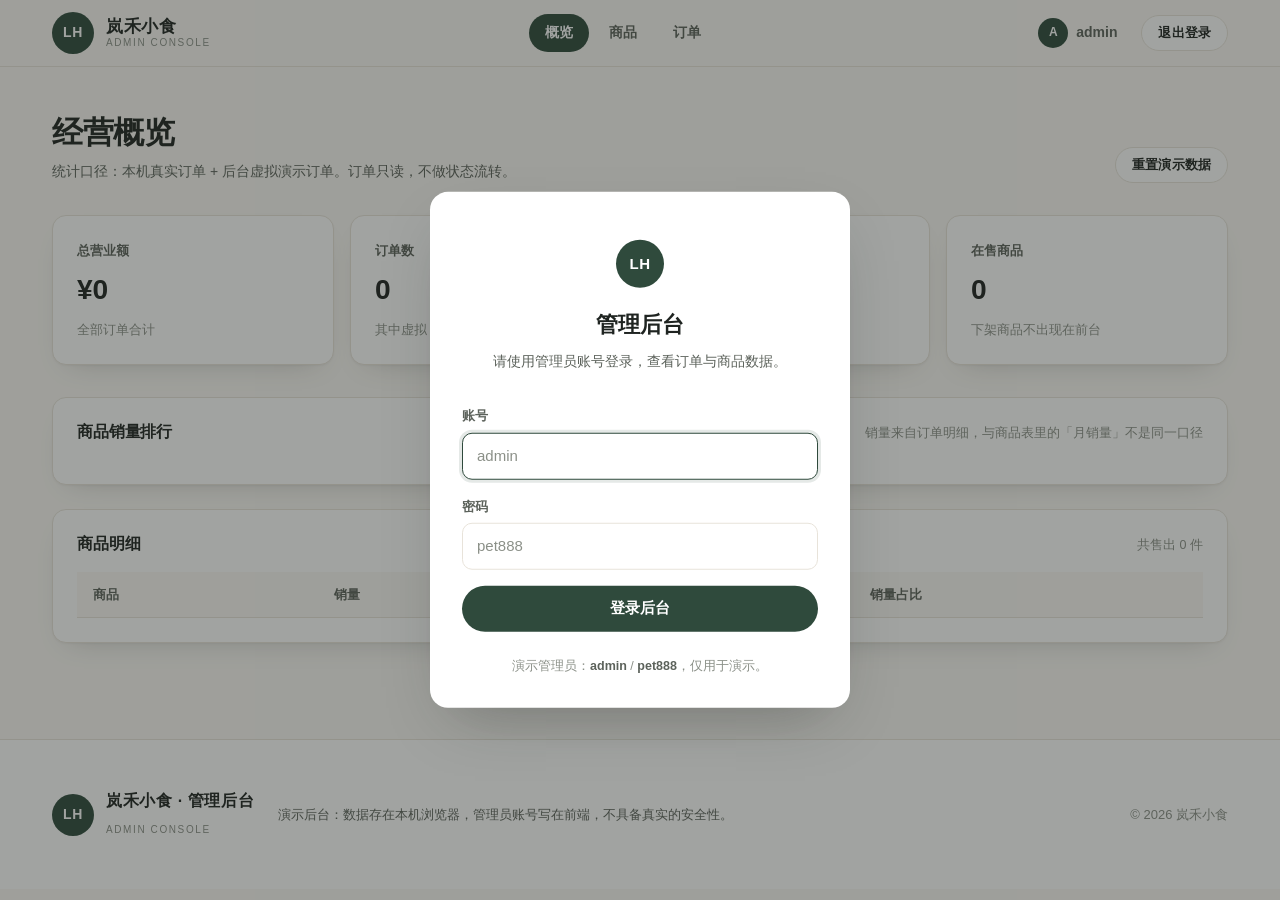
<file: admin.html>
<!doctype html>
<html lang="zh-CN">
<head>
  <meta charset="utf-8">
  <meta name="viewport" content="width=device-width, initial-scale=1">
  <title>岚禾小食 · 管理后台</title>
  <meta name="robots" content="noindex, nofollow">
  <link rel="stylesheet" href="styles.css">
</head>
<body>
  <a class="skip-link" href="#main">跳到主要内容</a>

  <header class="topbar" id="top">
    <div class="topbar__inner">
      <a class="brand" href="#top">
        <span class="brand__mark" aria-hidden="true">LH</span>
        <span class="brand__text">
          <strong>岚禾小食</strong>
          <small>ADMIN CONSOLE</small>
        </span>
      </a>

      <nav class="admin-tabs" aria-label="后台分区">
        <button class="admin-tab is-active" type="button" data-panel="overview" aria-pressed="true">概览</button>
        <button class="admin-tab" type="button" data-panel="products" aria-pressed="false">商品</button>
        <button class="admin-tab" type="button" data-panel="orders" aria-pressed="false">订单</button>
      </nav>

      <div class="admin-actions">
        <span class="identity" data-mode="member">
          <span class="identity__avatar" aria-hidden="true">A</span>
          <span class="identity__name" id="adminName">admin</span>
        </span>
        <button class="btn btn--ghost btn--sm" id="logoutButton" type="button">退出登录</button>
      </div>
    </div>
  </header>

  <main id="main">
    <section class="admin-panel is-active" id="panel-overview" aria-labelledby="overviewTitle">
      <div class="admin-head">
        <div>
          <h2 id="overviewTitle">经营概览</h2>
          <p class="admin-head__sub">
            统计口径：本机真实订单 + 后台虚拟演示订单。订单只读，不做状态流转。
          </p>
        </div>
        <button class="btn btn--ghost btn--sm" id="resetButton" type="button">重置演示数据</button>
      </div>

      <div class="stat-grid">
        <article class="stat-card">
          <span class="stat-card__label">总营业额</span>
          <strong class="stat-card__value" id="statRevenue">¥0</strong>
          <span class="stat-card__note">全部订单合计</span>
        </article>
        <article class="stat-card">
          <span class="stat-card__label">订单数</span>
          <strong class="stat-card__value" id="statOrders">0</strong>
          <span class="stat-card__note">其中虚拟 <span id="statSample">0</span> 条</span>
        </article>
        <article class="stat-card">
          <span class="stat-card__label">平均客单价</span>
          <strong class="stat-card__value" id="statAvg">¥0</strong>
          <span class="stat-card__note">总营业额 ÷ 订单数</span>
        </article>
        <article class="stat-card">
          <span class="stat-card__label">在售商品</span>
          <strong class="stat-card__value" id="statOnShelf">0</strong>
          <span class="stat-card__note">下架商品不出现在前台</span>
        </article>
      </div>

      <div class="admin-card">
        <div class="admin-card__head">
          <h3>商品销量排行</h3>
          <span class="admin-note">销量来自订单明细，与商品表里的「月销量」不是同一口径</span>
        </div>
        <div class="rank-list" id="rankList"></div>
      </div>

      <div class="admin-card">
        <div class="admin-card__head">
          <h3>商品明细</h3>
          <span class="admin-note">共售出 <span id="statQty">0</span> 件</span>
        </div>
        <div class="table-wrap">
          <table class="admin-table">
            <thead>
              <tr>
                <th scope="col">商品</th>
                <th scope="col">销量</th>
                <th scope="col">销售额</th>
                <th scope="col">销量占比</th>
              </tr>
            </thead>
            <tbody id="statTableBody"></tbody>
          </table>
        </div>
      </div>
    </section>

    <section class="admin-panel" id="panel-products" aria-labelledby="productsTitle" hidden>
      <div class="admin-head">
        <div>
          <h2 id="productsTitle">商品管理</h2>
          <p class="admin-head__sub">
            上架与编辑即时保存，前台刷新后生效。只做上架/下架，不做物理删除，历史订单里的商品快照不受影响。
          </p>
        </div>
        <button class="btn btn--primary" id="addProductButton" type="button">新增商品</button>
      </div>

      <div class="table-wrap">
        <table class="admin-table admin-table--products">
          <thead>
            <tr>
              <th scope="col">商品</th>
              <th scope="col">分类</th>
              <th scope="col">价格</th>
              <th scope="col">规格</th>
              <th scope="col">月销量</th>
              <th scope="col">状态</th>
              <th scope="col">操作</th>
            </tr>
          </thead>
          <tbody id="productTableBody"></tbody>
        </table>
      </div>
    </section>

    <section class="admin-panel" id="panel-orders" aria-labelledby="ordersTitle" hidden>
      <div class="admin-head">
        <div>
          <h2 id="ordersTitle">订单列表</h2>
          <p class="admin-head__sub">
            共 <strong id="orderTotal">0</strong> 条，其中虚拟 <strong id="orderSample">0</strong> 条。按时间倒序，只读。
          </p>
        </div>
      </div>
      <div class="order-list" id="adminOrderList"></div>
    </section>
  </main>

  <footer class="footer">
    <div class="footer__inner">
      <div class="footer__brand">
        <span class="brand__mark" aria-hidden="true">LH</span>
        <div>
          <strong>岚禾小食 · 管理后台</strong>
          <small>ADMIN CONSOLE</small>
        </div>
      </div>
      <p class="footer__note">
        演示后台：数据存在本机浏览器，管理员账号写在前端，不具备真实的安全性。
      </p>
      <p class="footer__copy">© 2026 岚禾小食</p>
    </div>
  </footer>

  <div class="overlay" id="overlay" hidden></div>

  <div class="dialog dialog--login" id="adminLoginDialog" role="dialog" aria-modal="true" aria-labelledby="adminLoginTitle" hidden>
    <span class="login__mark" aria-hidden="true">LH</span>
    <h2 id="adminLoginTitle">管理后台</h2>
    <p class="login__sub">请使用管理员账号登录，查看订单与商品数据。</p>
    <form class="form" id="adminLoginForm" novalidate>
      <div class="field">
        <label class="field__label" for="adminUser">账号</label>
        <input class="input" id="adminUser" type="text" autocomplete="username" placeholder="admin">
        <p class="field__error" id="adminUserError" hidden></p>
      </div>
      <div class="field">
        <label class="field__label" for="adminPass">密码</label>
        <input class="input" id="adminPass" type="password" autocomplete="current-password" placeholder="pet888">
        <p class="field__error" id="adminPassError" hidden></p>
      </div>
      <p class="form__error" id="adminLoginError" role="alert" hidden></p>
      <button class="btn btn--primary btn--block" type="submit">登录后台</button>
    </form>
    <p class="login__hint">演示管理员：<strong>admin</strong> / <strong>pet888</strong>，仅用于演示。</p>
  </div>

  <div class="dialog dialog--product" id="productDialog" role="dialog" aria-modal="true" aria-labelledby="productDialogTitle" hidden>
    <button class="icon-button dialog__close" type="button" data-close aria-label="关闭商品表单">
      <svg class="icon" viewBox="0 0 24 24" aria-hidden="true">
        <path d="M6 6l12 12M18 6L6 18" fill="none" stroke="currentColor" stroke-width="1.8" stroke-linecap="round"/>
      </svg>
    </button>
    <h2 id="productDialogTitle">新增商品</h2>
    <p class="address__sub" id="productDialogSub">保存后会立即写入商品数据，前台刷新即可看到。</p>

    <form class="form" id="productForm" novalidate>
      <div class="field">
        <label class="field__label" for="pName">商品名称</label>
        <input class="input" id="pName" type="text" maxlength="30" placeholder="如：羊奶酪酥心饼">
        <p class="field__error" id="pNameError" hidden></p>
      </div>

      <div class="field-row">
        <div class="field">
          <label class="field__label" for="pCategory">分类</label>
          <input class="input" id="pCategory" type="text" list="categoryOptions" maxlength="10" placeholder="鸡肉 / 冻干 / 洁齿 / 训练奖励">
          <datalist id="categoryOptions"></datalist>
          <p class="field__error" id="pCategoryError" hidden></p>
        </div>
        <div class="field">
          <label class="field__label" for="pPrice">价格（元）</label>
          <input class="input" id="pPrice" type="number" min="0" step="1" placeholder="32">
          <p class="field__error" id="pPriceError" hidden></p>
        </div>
      </div>

      <div class="field-row">
        <div class="field">
          <label class="field__label" for="pSpec">规格</label>
          <input class="input" id="pSpec" type="text" maxlength="20" placeholder="90g/盒">
          <p class="field__error" id="pSpecError" hidden></p>
        </div>
        <div class="field">
          <label class="field__label" for="pSales">月销量</label>
          <input class="input" id="pSales" type="number" min="0" step="1" placeholder="0">
          <p class="field__error" id="pSalesError" hidden></p>
        </div>
      </div>

      <div class="field">
        <label class="field__label" for="pPoint">卖点</label>
        <input class="input" id="pPoint" type="text" maxlength="50" placeholder="一句话说明它好在哪里">
        <p class="field__error" id="pPointError" hidden></p>
      </div>

      <div class="field-row">
        <div class="field">
          <label class="field__label" for="pIngredients">主要成分</label>
          <input class="input" id="pIngredients" type="text" maxlength="40" placeholder="鸡胸肉">
          <p class="field__error" id="pIngredientsError" hidden></p>
        </div>
        <div class="field">
          <label class="field__label" for="pSuitable">适用宠物</label>
          <input class="input" id="pSuitable" type="text" maxlength="30" placeholder="全犬种">
          <p class="field__error" id="pSuitableError" hidden></p>
        </div>
      </div>

      <div class="field">
        <span class="field__label">商品图片</span>
        <div class="image-picker">
          <img class="image-picker__preview" id="pPreview" alt="商品图片预览">
          <div class="image-picker__actions">
            <label class="btn btn--ghost btn--sm" for="pImageFile">本机选图</label>
            <input class="visually-hidden" id="pImageFile" type="file" accept="image/*">
            <select class="input input--select" id="pImagePreset" aria-label="从现有素材选择">
              <option value="">或从现有素材里选…</option>
            </select>
          </div>
        </div>
        <p class="field__hint">选图后会自动压缩到长边 800px 以内再保存，避免占满浏览器存储。</p>
        <p class="field__error" id="pImageError" hidden></p>
      </div>

      <label class="checkbox">
        <input type="checkbox" id="pStatus" checked>
        <span>上架（取消勾选即为下架，前台不再展示）</span>
      </label>

      <div class="form__actions">
        <button class="btn btn--ghost" type="button" data-close>取消</button>
        <button class="btn btn--primary" id="productSubmit" type="submit">保存商品</button>
      </div>
    </form>
  </div>

  <div class="toast" id="toast" role="status" aria-live="polite"></div>

  <script src="data.js"></script>
  <script src="admin.js"></script>
</body>
</html>
</file>
<file: styles.css>
/* ==========================================================================
   岚禾小食 · 设计令牌
   ========================================================================== */
:root {
  --ink: #1f2421;
  --ink-soft: #5c625b;
  --ink-mute: #8b9088;
  --page: #faf8f4;
  --card: #ffffff;
  --green: #2f4a3c;
  --green-dark: #24382e;
  --berry: #b23a5a;
  --line: #e8e3da;
  --sand: #f1ede6;
  --media: #f3efe8;

  --radius-card: 14px;
  --radius-dialog: 18px;
  --radius-pill: 999px;

  --space-1: 4px;
  --space-2: 8px;
  --space-3: 12px;
  --space-4: 16px;
  --space-5: 24px;
  --space-6: 32px;
  --space-7: 48px;
  --space-8: 64px;
  --space-9: 96px;

  --font-sans: -apple-system, BlinkMacSystemFont, "PingFang SC", "Hiragino Sans GB",
    "Microsoft YaHei", "Noto Sans SC", "Segoe UI", Roboto, sans-serif;
  --shadow-card: 0 1px 2px rgba(31, 36, 33, .04), 0 12px 28px -18px rgba(31, 36, 33, .28);
  --shadow-card-hover: 0 2px 6px rgba(31, 36, 33, .06), 0 22px 40px -22px rgba(31, 36, 33, .34);
  --shadow-float: 0 24px 60px -24px rgba(31, 36, 33, .38);
  --ease: cubic-bezier(.22, .61, .36, 1);
}

/* ==========================================================================
   基础
   ========================================================================== */
*, *::before, *::after { box-sizing: border-box; }

/* 关键：抽屉与弹窗用类名设置了 display，必须让 [hidden] 仍然生效 */
[hidden] { display: none !important; }

html { -webkit-text-size-adjust: 100%; }

body {
  margin: 0;
  background: var(--page);
  color: var(--ink);
  font-family: var(--font-sans);
  font-size: 16px;
  line-height: 1.65;
  -webkit-font-smoothing: antialiased;
}

body.is-locked { overflow: hidden; }

h1, h2, h3 { margin: 0; line-height: 1.2; letter-spacing: -.01em; }
p { margin: 0; }
ul { margin: 0; padding: 0; list-style: none; }
img { display: block; max-width: 100%; }

a { color: inherit; text-decoration: none; }

button {
  font: inherit;
  color: inherit;
  cursor: pointer;
  border: 0;
  background: none;
}

:focus-visible {
  outline: 2px solid var(--green);
  outline-offset: 2px;
}

.num { font-variant-numeric: tabular-nums; font-feature-settings: "tnum" 1; }

.skip-link {
  position: absolute;
  left: var(--space-4);
  top: -60px;
  z-index: 60;
  padding: var(--space-2) var(--space-4);
  border-radius: var(--radius-pill);
  background: var(--green);
  color: #fff;
  transition: top .2s var(--ease);
}
.skip-link:focus { top: var(--space-4); }

.icon { width: 22px; height: 22px; display: block; }

/* ==========================================================================
   按钮
   ========================================================================== */
.btn {
  display: inline-flex;
  align-items: center;
  justify-content: center;
  gap: var(--space-2);
  min-height: 46px;
  padding: 0 var(--space-5);
  border-radius: var(--radius-pill);
  font-size: 15px;
  font-weight: 600;
  letter-spacing: .01em;
  transition: transform .2s var(--ease), background-color .2s var(--ease),
    border-color .2s var(--ease), color .2s var(--ease);
}

.btn--primary {
  background: var(--green);
  color: #fff;
}
.btn--primary:hover { background: var(--green-dark); transform: translateY(-1px); }

.btn--ghost {
  border: 1px solid var(--line);
  background: var(--card);
  color: var(--ink);
}
.btn--ghost:hover { border-color: var(--green); color: var(--green); transform: translateY(-1px); }

.btn--block { width: 100%; }

.icon-button {
  display: inline-flex;
  align-items: center;
  justify-content: center;
  width: 40px;
  height: 40px;
  border-radius: var(--radius-pill);
  color: var(--ink-soft);
  transition: background-color .2s var(--ease), color .2s var(--ease);
}
.icon-button:hover { background: var(--sand); color: var(--ink); }

/* ==========================================================================
   顶栏
   ========================================================================== */
.topbar {
  position: sticky;
  top: 0;
  z-index: 30;
  background: rgba(250, 248, 244, .88);
  backdrop-filter: blur(14px);
  border-bottom: 1px solid var(--line);
}

.topbar__inner {
  max-width: 1240px;
  margin: 0 auto;
  padding: var(--space-3) var(--space-6);
  display: flex;
  align-items: center;
  justify-content: space-between;
  gap: var(--space-5);
}

.brand {
  display: inline-flex;
  align-items: center;
  gap: var(--space-3);
}

.brand__mark {
  display: inline-flex;
  align-items: center;
  justify-content: center;
  width: 42px;
  height: 42px;
  flex: none;
  border-radius: var(--radius-pill);
  background: var(--green);
  color: #fff;
  font-size: 14px;
  font-weight: 700;
  letter-spacing: .04em;
}

.brand__text { display: flex; flex-direction: column; line-height: 1.25; }
.brand__text strong { font-size: 17px; letter-spacing: .04em; }
.brand__text small { color: var(--ink-mute); font-size: 10px; letter-spacing: .16em; }

.topnav { display: flex; align-items: center; gap: var(--space-5); }

.topnav__link {
  font-size: 15px;
  color: var(--ink-soft);
  transition: color .2s var(--ease);
}
.topnav__link:hover { color: var(--green); }

.cart-button {
  position: relative;
  display: inline-flex;
  align-items: center;
  gap: var(--space-2);
  min-height: 44px;
  padding: 0 var(--space-4) 0 var(--space-3);
  border-radius: var(--radius-pill);
  border: 1px solid var(--line);
  background: var(--card);
  font-size: 15px;
  font-weight: 600;
  transition: border-color .2s var(--ease), color .2s var(--ease), transform .2s var(--ease);
}
.cart-button:hover { border-color: var(--green); color: var(--green); transform: translateY(-1px); }
.cart-button .icon { width: 20px; height: 20px; }

.cart-button__badge {
  min-width: 24px;
  height: 24px;
  padding: 0 6px;
  border-radius: var(--radius-pill);
  background: var(--berry);
  color: #fff;
  font-size: 12px;
  font-weight: 700;
  line-height: 24px;
  text-align: center;
  font-variant-numeric: tabular-nums;
}
.cart-button__badge[data-empty="true"] { background: var(--sand); color: var(--ink-mute); }
.cart-button__badge.is-bump { animation: bump .34s var(--ease); }

@keyframes bump {
  0% { transform: scale(1); }
  45% { transform: scale(1.22); }
  100% { transform: scale(1); }
}

/* ==========================================================================
   首屏
   ========================================================================== */
.hero {
  max-width: 1240px;
  margin: 0 auto;
  padding: var(--space-9) var(--space-6) var(--space-8);
  display: grid;
  grid-template-columns: minmax(0, 1.02fr) minmax(0, 1fr);
  gap: var(--space-8);
  align-items: center;
}

.eyebrow {
  color: var(--berry);
  font-size: 13px;
  font-weight: 600;
  letter-spacing: .22em;
  margin-bottom: var(--space-5);
}

.hero h1 {
  font-size: clamp(2.3rem, 5vw, 4rem);
  font-weight: 800;
  letter-spacing: -.02em;
  max-width: 13ch;
}

.hero__lead {
  margin-top: var(--space-5);
  max-width: 46ch;
  color: var(--ink-soft);
  font-size: 17px;
}

.hero__actions {
  margin-top: var(--space-6);
  display: flex;
  flex-wrap: wrap;
  gap: var(--space-3);
}

.hero__facts {
  margin-top: var(--space-7);
  display: flex;
  flex-wrap: wrap;
  gap: var(--space-7);
  border-top: 1px solid var(--line);
  padding-top: var(--space-5);
}

.hero__facts li { display: flex; flex-direction: column; gap: 2px; }
.hero__facts strong {
  font-size: 24px;
  font-variant-numeric: tabular-nums;
  letter-spacing: -.01em;
}
.hero__facts span { color: var(--ink-mute); font-size: 13px; }

.hero__media img {
  width: 100%;
  height: auto;
  aspect-ratio: 4 / 3;
  object-fit: cover;
  border-radius: 24px;
  box-shadow: var(--shadow-float);
}

/* ==========================================================================
   精选零食
   ========================================================================== */
.section {
  max-width: 1240px;
  margin: 0 auto;
  padding: var(--space-8) var(--space-6) var(--space-9);
  scroll-margin-top: 88px;
}

.section__head {
  display: flex;
  align-items: flex-end;
  justify-content: space-between;
  gap: var(--space-6);
  flex-wrap: wrap;
  padding-bottom: var(--space-5);
  border-bottom: 1px solid var(--line);
}

.section__head h2 { font-size: clamp(1.6rem, 2.6vw, 2.2rem); font-weight: 700; }
.section__lead { margin-top: var(--space-2); color: var(--ink-soft); font-size: 15px; max-width: 52ch; }

.filters { display: flex; flex-wrap: wrap; gap: var(--space-2); }

.filter {
  min-height: 40px;
  padding: 0 var(--space-5);
  border-radius: var(--radius-pill);
  border: 1px solid var(--line);
  background: var(--card);
  color: var(--ink-soft);
  font-size: 14px;
  font-weight: 600;
  transition: background-color .2s var(--ease), border-color .2s var(--ease),
    color .2s var(--ease), transform .2s var(--ease);
}
.filter:hover { border-color: var(--green); color: var(--green); }
.filter[aria-pressed="true"] {
  background: var(--green);
  border-color: var(--green);
  color: #fff;
}

.product-grid {
  margin-top: var(--space-6);
  display: grid;
  gap: var(--space-5);
  grid-template-columns: repeat(2, minmax(0, 1fr));
}

.grid-empty {
  margin-top: var(--space-6);
  padding: var(--space-8) var(--space-5);
  border: 1px dashed var(--line);
  border-radius: var(--radius-card);
  background: var(--card);
  color: var(--ink-soft);
  text-align: center;
}

/* 商品卡片 */
.card {
  display: flex;
  flex-direction: column;
  border: 1px solid var(--line);
  border-radius: var(--radius-card);
  background: var(--card);
  overflow: hidden;
  box-shadow: var(--shadow-card);
  transition: transform .25s var(--ease), box-shadow .25s var(--ease);
}
.card:hover { transform: translateY(-4px); box-shadow: var(--shadow-card-hover); }

.card__media {
  display: block;
  width: 100%;
  padding: 0;
  background: var(--media);
  border-bottom: 1px solid var(--line);
}
.card__media img {
  width: 100%;
  height: auto;
  aspect-ratio: 4 / 3;
  object-fit: cover;
  transition: transform .45s var(--ease);
}
.card:hover .card__media img { transform: scale(1.03); }

.card__body {
  display: flex;
  flex-direction: column;
  flex: 1;
  padding: var(--space-5);
}

.card__title {
  font-size: 18px;
  font-weight: 700;
}

.card__point {
  margin-top: var(--space-2);
  color: var(--ink-soft);
  font-size: 14px;
  min-height: 2.9em;
}

.card__tags {
  display: flex;
  flex-wrap: wrap;
  gap: var(--space-2);
  margin-top: var(--space-4);
}

.tag {
  padding: 3px var(--space-3);
  border-radius: var(--radius-pill);
  background: var(--sand);
  color: var(--ink-soft);
  font-size: 12px;
  font-variant-numeric: tabular-nums;
}
.tag--sales { background: rgba(178, 58, 90, .09); color: var(--berry); }

.card__foot {
  display: flex;
  align-items: center;
  justify-content: space-between;
  gap: var(--space-3);
  margin-top: var(--space-5);
  padding-top: var(--space-4);
  border-top: 1px solid var(--line);
}

.card__price {
  color: var(--berry);
  font-size: 22px;
  font-weight: 700;
  font-variant-numeric: tabular-nums;
  letter-spacing: -.01em;
}

.card__actions { display: flex; align-items: center; gap: var(--space-2); }

.card__detail {
  min-height: 40px;
  padding: 0 var(--space-4);
  border-radius: var(--radius-pill);
  border: 1px solid var(--line);
  color: var(--ink-soft);
  font-size: 14px;
  font-weight: 600;
  transition: border-color .2s var(--ease), color .2s var(--ease);
}
.card__detail:hover { border-color: var(--green); color: var(--green); }

.card__add {
  display: inline-flex;
  align-items: center;
  justify-content: center;
  width: 40px;
  height: 40px;
  flex: none;
  border-radius: var(--radius-pill);
  background: var(--green);
  color: #fff;
  transition: background-color .2s var(--ease), transform .2s var(--ease);
}
.card__add .icon { width: 20px; height: 20px; }
.card__add:hover { background: var(--green-dark); transform: translateY(-1px); }
.card__add.is-added { background: var(--berry); }

/* ==========================================================================
   页脚
   ========================================================================== */
.footer {
  border-top: 1px solid var(--line);
  background: var(--card);
}

.footer__inner {
  max-width: 1240px;
  margin: 0 auto;
  padding: var(--space-7) var(--space-6);
  display: flex;
  flex-wrap: wrap;
  align-items: center;
  justify-content: space-between;
  gap: var(--space-5);
}

.footer__brand { display: flex; align-items: center; gap: var(--space-3); }
.footer__brand strong { display: block; font-size: 16px; letter-spacing: .04em; }
.footer__brand small { color: var(--ink-mute); font-size: 10px; letter-spacing: .16em; }

.footer__note { flex: 1 1 320px; color: var(--ink-soft); font-size: 13px; }
.footer__copy { color: var(--ink-mute); font-size: 13px; }

/* ==========================================================================
   浮层：遮罩 / 抽屉 / 弹窗
   ========================================================================== */
.overlay {
  position: fixed;
  inset: 0;
  z-index: 40;
  background: rgba(31, 36, 33, .42);
  opacity: 0;
  transition: opacity .3s var(--ease);
}
.overlay.is-shown { opacity: 1; }

.drawer {
  position: fixed;
  top: 0;
  right: 0;
  z-index: 50;
  display: flex;
  flex-direction: column;
  width: min(420px, 100%);
  height: 100%;
  background: var(--page);
  border-left: 1px solid var(--line);
  box-shadow: var(--shadow-float);
  transform: translateX(100%);
  transition: transform .34s var(--ease);
}
.drawer.is-open { transform: translateX(0); }

.drawer__head {
  display: flex;
  align-items: center;
  justify-content: space-between;
  gap: var(--space-4);
  padding: var(--space-5);
  border-bottom: 1px solid var(--line);
  background: var(--card);
}
.drawer__head h2 { font-size: 18px; }

.drawer__body {
  flex: 1;
  overflow-y: auto;
  padding: var(--space-5);
  display: flex;
  flex-direction: column;
  gap: var(--space-4);
}

.drawer__foot {
  padding: var(--space-5);
  border-top: 1px solid var(--line);
  background: var(--card);
}

.cart-summary {
  display: flex;
  align-items: baseline;
  justify-content: space-between;
  margin-bottom: var(--space-4);
}
.cart-summary span { color: var(--ink-soft); font-size: 14px; font-variant-numeric: tabular-nums; }
.cart-summary strong {
  font-size: 24px;
  color: var(--berry);
  font-variant-numeric: tabular-nums;
  letter-spacing: -.01em;
}

.cart-empty {
  margin: auto;
  text-align: center;
  color: var(--ink-soft);
  display: flex;
  flex-direction: column;
  align-items: center;
  gap: var(--space-4);
}
.cart-empty p { font-size: 15px; }

.cart-line {
  display: grid;
  grid-template-columns: 68px minmax(0, 1fr);
  gap: var(--space-4);
  padding: var(--space-4);
  border: 1px solid var(--line);
  border-radius: var(--radius-card);
  background: var(--card);
}
.cart-line__media img {
  width: 68px;
  height: 68px;
  object-fit: cover;
  border-radius: 10px;
  background: var(--media);
}
.cart-line__name { font-size: 15px; font-weight: 600; }
.cart-line__spec { color: var(--ink-mute); font-size: 13px; }
.cart-line__price { color: var(--berry); font-weight: 700; font-variant-numeric: tabular-nums; }

.cart-line__controls {
  display: flex;
  align-items: center;
  justify-content: space-between;
  gap: var(--space-3);
  margin-top: var(--space-3);
}

.stepper {
  display: inline-flex;
  align-items: center;
  border: 1px solid var(--line);
  border-radius: var(--radius-pill);
  overflow: hidden;
}
.stepper button {
  width: 34px;
  height: 34px;
  display: inline-flex;
  align-items: center;
  justify-content: center;
  color: var(--ink-soft);
  font-size: 18px;
  line-height: 1;
  transition: background-color .2s var(--ease), color .2s var(--ease);
}
.stepper button:hover { background: var(--sand); color: var(--ink); }
.stepper__value {
  min-width: 34px;
  text-align: center;
  font-size: 15px;
  font-weight: 600;
  font-variant-numeric: tabular-nums;
}

.cart-line__remove {
  display: inline-flex;
  align-items: center;
  gap: 4px;
  color: var(--ink-mute);
  font-size: 13px;
  transition: color .2s var(--ease);
}
.cart-line__remove:hover { color: var(--berry); }
.cart-line__remove .icon { width: 16px; height: 16px; }

/* 弹窗 */
.dialog {
  position: fixed;
  z-index: 50;
  top: 50%;
  left: 50%;
  width: min(920px, calc(100% - 48px));
  max-height: 88vh;
  overflow: auto;
  border-radius: var(--radius-dialog);
  background: var(--card);
  box-shadow: var(--shadow-float);
  transform: translate(-50%, -46%) scale(.97);
  opacity: 0;
  transition: opacity .28s var(--ease), transform .28s var(--ease);
}
.dialog.is-open { opacity: 1; transform: translate(-50%, -50%) scale(1); }

.dialog__close {
  position: absolute;
  top: var(--space-4);
  right: var(--space-4);
  z-index: 2;
  background: rgba(255, 255, 255, .86);
  backdrop-filter: blur(6px);
}

.dialog--detail {
  display: grid;
  grid-template-columns: minmax(0, 1fr) minmax(0, 1fr);
}

.dialog__media { background: var(--media); }
.dialog__media img {
  width: 100%;
  height: 100%;
  min-height: 280px;
  aspect-ratio: 4 / 3;
  object-fit: cover;
}

.dialog__body {
  padding: var(--space-7) var(--space-6) var(--space-6);
  display: flex;
  flex-direction: column;
}

.dialog__category {
  color: var(--berry);
  font-size: 12px;
  font-weight: 600;
  letter-spacing: .18em;
}

.dialog__body h2 { margin-top: var(--space-3); font-size: clamp(1.5rem, 2.4vw, 2rem); font-weight: 700; }

.dialog__price {
  margin-top: var(--space-3);
  color: var(--berry);
  font-size: 26px;
  font-weight: 700;
  font-variant-numeric: tabular-nums;
}

.dialog__desc { margin-top: var(--space-4); color: var(--ink-soft); font-size: 15px; }

.spec-list {
  margin: var(--space-5) 0 var(--space-6);
  display: grid;
  gap: var(--space-3);
}
.spec-list > div {
  display: grid;
  grid-template-columns: 84px minmax(0, 1fr);
  gap: var(--space-4);
  padding-bottom: var(--space-3);
  border-bottom: 1px solid var(--line);
}
.spec-list dt { color: var(--ink-mute); font-size: 14px; }
.spec-list dd { margin: 0; font-size: 15px; }

.dialog__body .btn { margin-top: auto; }

.dialog--success {
  width: min(420px, calc(100% - 48px));
  padding: var(--space-8) var(--space-6) var(--space-6);
  text-align: center;
}

.success-mark {
  display: inline-flex;
  align-items: center;
  justify-content: center;
  width: 56px;
  height: 56px;
  margin-bottom: var(--space-5);
  border-radius: var(--radius-pill);
  background: rgba(47, 74, 60, .1);
  color: var(--green);
}
.success-mark .icon { width: 28px; height: 28px; }

.dialog--success h2 { font-size: 22px; font-weight: 700; }
.success__order {
  margin-top: var(--space-3);
  color: var(--ink-soft);
  font-size: 14px;
  font-variant-numeric: tabular-nums;
}
.success__note { margin-top: var(--space-2); color: var(--ink-soft); font-size: 15px; }
.dialog--success .btn { margin-top: var(--space-6); }

/* 提示条 */
.toast {
  position: fixed;
  left: 50%;
  bottom: var(--space-6);
  z-index: 60;
  padding: var(--space-3) var(--space-5);
  border-radius: var(--radius-pill);
  background: var(--ink);
  color: #fff;
  font-size: 14px;
  opacity: 0;
  transform: translate(-50%, 12px);
  pointer-events: none;
  transition: opacity .25s var(--ease), transform .25s var(--ease);
}
.toast.is-shown { opacity: 1; transform: translate(-50%, 0); }

/* ==========================================================================
   响应式
   ========================================================================== */
@media (min-width: 1025px) {
  .product-grid { grid-template-columns: repeat(3, minmax(0, 1fr)); }
}

@media (max-width: 1024px) {
  .hero {
    padding: var(--space-8) var(--space-6) var(--space-7);
    gap: var(--space-6);
  }
  .hero h1 { max-width: none; }
  .dialog--detail { grid-template-columns: minmax(0, 1fr); }
  .dialog__body { padding: var(--space-6); }
}

@media (max-width: 860px) {
  .hero {
    grid-template-columns: minmax(0, 1fr);
    padding: var(--space-7) var(--space-5) var(--space-6);
  }
  .hero__media { order: -1; }
  .hero__facts { gap: var(--space-6); }
  .topbar__inner { padding: var(--space-3) var(--space-5); }
  .section { padding: var(--space-7) var(--space-5) var(--space-8); }
  .footer__inner { padding: var(--space-6) var(--space-5); }
}

@media (max-width: 640px) {
  body { font-size: 15px; }

  .topnav { gap: var(--space-3); }
  .topnav__link { display: none; }
  .cart-button__label { display: none; }
  .cart-button { padding: 0 var(--space-3); min-height: 44px; }

  .hero__lead { font-size: 16px; }
  .hero__facts { gap: var(--space-5); }
  .hero__facts strong { font-size: 20px; }
  .hero__actions .btn { flex: 1 1 100%; }

  .section__head { align-items: flex-start; }
  .filters { width: 100%; overflow-x: auto; padding-bottom: var(--space-1); }
  .filter { flex: none; min-height: 44px; }

  .product-grid { grid-template-columns: minmax(0, 1fr); gap: var(--space-4); }
  .card__point { min-height: 0; }
  .card__add { width: 44px; height: 44px; }
  .card__detail { min-height: 44px; }
  .card:hover { transform: none; }

  .drawer {
    top: auto;
    bottom: 0;
    width: 100%;
    height: 85%;
    border-left: 0;
    border-top: 1px solid var(--line);
    border-radius: var(--radius-dialog) var(--radius-dialog) 0 0;
    transform: translateY(100%);
  }
  .drawer.is-open { transform: translateY(0); }
  .drawer__head, .drawer__body, .drawer__foot { padding: var(--space-4); }
  .drawer__foot { padding-bottom: calc(var(--space-4) + env(safe-area-inset-bottom)); }

  .dialog { width: calc(100% - 24px); max-height: 92vh; }
  .dialog--detail { grid-template-columns: minmax(0, 1fr); }
  .dialog__body { padding: var(--space-5); }
  .dialog__body .btn { margin-top: var(--space-5); }
  .spec-list > div { grid-template-columns: 76px minmax(0, 1fr); }

  /* 移动端底部抽屉占满下方，提示条改到顶部避免压住「提交订单」 */
  .toast {
    top: calc(64px + env(safe-area-inset-top));
    bottom: auto;
    width: max-content;
    max-width: calc(100% - 32px);
  }
}

@media (prefers-reduced-motion: reduce) {
  *, *::before, *::after {
    animation-duration: .001ms !important;
    transition-duration: .001ms !important;
  }
  .card:hover { transform: none; }
  .card:hover .card__media img { transform: none; }
}

/* ==========================================================================
   登录、身份与账单中心
   ========================================================================== */
.topbar__inner { position: relative; }

.topnav__button {
  display: inline-flex;
  align-items: center;
  gap: 6px;
  min-height: 40px;
  padding: 0 var(--space-3);
  border-radius: var(--radius-pill);
  transition: background-color .2s var(--ease), color .2s var(--ease);
}
.topnav__button .icon { width: 18px; height: 18px; }
.topnav__button:hover { background: var(--sand); color: var(--green); }

.identity {
  display: inline-flex;
  align-items: center;
  gap: var(--space-2);
  min-height: 40px;
  padding: 0 var(--space-3) 0 3px;
  border-radius: var(--radius-pill);
  color: var(--ink-soft);
  transition: background-color .2s var(--ease), color .2s var(--ease);
}
.identity:hover { background: var(--sand); color: var(--ink); }
.identity__avatar {
  display: inline-flex;
  align-items: center;
  justify-content: center;
  width: 30px;
  height: 30px;
  flex: none;
  border-radius: var(--radius-pill);
  background: var(--green);
  color: #fff;
  font-size: 12px;
  font-weight: 700;
}
.identity[data-mode="guest"] .identity__avatar { background: var(--sand); color: var(--ink-soft); }
.identity__name { font-size: 14px; font-weight: 600; }

.identity-menu {
  position: absolute;
  top: calc(100% - 2px);
  right: var(--space-6);
  z-index: 35;
  min-width: 152px;
  padding: 6px;
  border: 1px solid var(--line);
  border-radius: 12px;
  background: var(--card);
  box-shadow: var(--shadow-float);
}
.identity-menu__item {
  display: block;
  width: 100%;
  padding: 9px 12px;
  border-radius: 8px;
  text-align: left;
  font-size: 14px;
  color: var(--ink);
  transition: background-color .2s var(--ease);
}
.identity-menu__item:hover { background: var(--sand); }

/* 登录浮窗背后加一层虚化 */
.overlay.is-blurred {
  background: rgba(31, 36, 33, .34);
  backdrop-filter: blur(16px) saturate(1.04);
  -webkit-backdrop-filter: blur(16px) saturate(1.04);
}

.btn--sm { min-height: 36px; padding: 0 var(--space-4); font-size: 13px; }

/* 表单 */
.form { display: flex; flex-direction: column; gap: var(--space-4); text-align: left; }
.field { display: flex; flex-direction: column; gap: 6px; }
.field__label { font-size: 13px; font-weight: 600; color: var(--ink-soft); }
.field__error { color: var(--berry); font-size: 12.5px; }
.form__error {
  padding: 10px 12px;
  border-radius: 10px;
  background: rgba(178, 58, 90, .08);
  color: var(--berry);
  font-size: 13px;
}
.form__actions { display: flex; justify-content: flex-end; gap: var(--space-3); margin-top: var(--space-2); }
.checkbox { display: inline-flex; align-items: center; gap: var(--space-2); font-size: 14px; color: var(--ink-soft); cursor: pointer; }
.checkbox input { width: 18px; height: 18px; accent-color: var(--green); cursor: pointer; }

.input {
  width: 100%;
  min-height: 44px;
  padding: 10px 14px;
  border: 1px solid var(--line);
  border-radius: 10px;
  background: var(--card);
  color: var(--ink);
  font: inherit;
  font-size: 15px;
  transition: border-color .2s var(--ease), box-shadow .2s var(--ease);
}
.input::placeholder { color: var(--ink-mute); }
.input:focus {
  outline: none;
  border-color: var(--green);
  box-shadow: 0 0 0 3px rgba(47, 74, 60, .12);
}
.input.is-invalid { border-color: var(--berry); box-shadow: 0 0 0 3px rgba(178, 58, 90, .12); }
.input--area { min-height: 78px; padding-top: 12px; line-height: 1.6; resize: vertical; }

/* 登录 */
.dialog--login {
  width: min(420px, calc(100% - 48px));
  padding: var(--space-7) var(--space-6) var(--space-6);
  text-align: center;
}
.login__mark {
  display: inline-flex;
  align-items: center;
  justify-content: center;
  width: 48px;
  height: 48px;
  margin-bottom: var(--space-5);
  border-radius: var(--radius-pill);
  background: var(--green);
  color: #fff;
  font-size: 15px;
  font-weight: 700;
  letter-spacing: .04em;
}
.dialog--login h2 { font-size: 22px; font-weight: 700; }
.login__sub { margin-top: var(--space-3); color: var(--ink-soft); font-size: 14px; }
.dialog--login .form { margin-top: var(--space-6); }
.dialog--login .btn--ghost { margin-top: var(--space-3); }
.login__hint { margin-top: var(--space-5); color: var(--ink-mute); font-size: 12.5px; }
.login__hint strong { color: var(--ink-soft); }

/* 账单中心 */
.dialog--billing {
  width: min(720px, calc(100% - 48px));
  padding: var(--space-7) var(--space-6) var(--space-6);
}
.billing__head h2 { font-size: 22px; font-weight: 700; }
.billing__sub { margin-top: var(--space-2); color: var(--ink-soft); font-size: 14px; }
.billing__section { margin-top: var(--space-6); padding-top: var(--space-5); border-top: 1px solid var(--line); }
.billing__section-head {
  display: flex;
  align-items: center;
  justify-content: space-between;
  gap: var(--space-4);
  margin-bottom: var(--space-4);
}
.billing__section-head h3 { font-size: 16px; font-weight: 700; }

.address-list, .order-list { display: grid; gap: var(--space-3); }

.address-card {
  padding: var(--space-4);
  border: 1px solid var(--line);
  border-radius: var(--radius-card);
  background: var(--card);
}
.address-card.is-default { border-color: var(--green); box-shadow: 0 0 0 3px rgba(47, 74, 60, .06); }
.address-card__top { display: flex; align-items: center; flex-wrap: wrap; gap: var(--space-3); }
.address-card__name { font-size: 15px; font-weight: 700; }
.address-card__phone { color: var(--ink-soft); font-size: 14px; font-variant-numeric: tabular-nums; }
.address-card__text { margin-top: var(--space-2); color: var(--ink-soft); font-size: 14px; }
.address-card__actions {
  display: flex;
  flex-wrap: wrap;
  gap: var(--space-5);
  margin-top: var(--space-3);
  padding-top: var(--space-3);
  border-top: 1px solid var(--line);
}

.badge {
  display: inline-flex;
  align-items: center;
  padding: 2px 10px;
  border-radius: var(--radius-pill);
  font-size: 12px;
  font-weight: 600;
}
.badge--default { background: rgba(47, 74, 60, .1); color: var(--green); }

.link-button { color: var(--green); font-size: 13px; font-weight: 600; }
.link-button:hover { text-decoration: underline; }
.link-button--danger { color: var(--berry); }
.link-button[disabled] { color: var(--ink-mute); cursor: default; text-decoration: none; }

.order-card {
  padding: var(--space-4);
  border: 1px solid var(--line);
  border-radius: var(--radius-card);
  background: var(--card);
}
.order-card__top { display: flex; align-items: baseline; justify-content: space-between; gap: var(--space-3); }
.order-card__number { font-size: 14px; font-weight: 700; font-variant-numeric: tabular-nums; }
.order-card__time { color: var(--ink-mute); font-size: 12.5px; }
.order-card__meta { margin-top: var(--space-2); color: var(--ink-soft); font-size: 13.5px; }
.order-card__items { margin-top: var(--space-2); color: var(--ink-mute); font-size: 13px; }
.order-card__total { color: var(--berry); font-weight: 700; font-variant-numeric: tabular-nums; }

.empty-state {
  padding: var(--space-6) var(--space-4);
  border: 1px dashed var(--line);
  border-radius: var(--radius-card);
  background: var(--card);
  color: var(--ink-soft);
  font-size: 14px;
  text-align: center;
}

/* 地址表单 */
.dialog--address {
  width: min(520px, calc(100% - 48px));
  padding: var(--space-7) var(--space-6) var(--space-6);
}
.dialog--address h2 { font-size: 20px; font-weight: 700; }
.address__sub { margin: var(--space-2) 0 var(--space-5); color: var(--ink-soft); font-size: 14px; }

/* 需要登录的提示 */
.dialog--notice {
  width: min(400px, calc(100% - 48px));
  padding: var(--space-7) var(--space-6) var(--space-6);
  text-align: center;
}
.notice__mark {
  display: inline-flex;
  align-items: center;
  justify-content: center;
  width: 52px;
  height: 52px;
  margin-bottom: var(--space-4);
  border-radius: var(--radius-pill);
  background: rgba(178, 58, 90, .08);
  color: var(--berry);
}
.notice__mark .icon { width: 26px; height: 26px; }
.dialog--notice h2 { font-size: 20px; font-weight: 700; }
.notice__note { margin-top: var(--space-3); color: var(--ink-soft); font-size: 14.5px; }
.notice__actions { display: flex; justify-content: center; gap: var(--space-3); margin-top: var(--space-6); }

.success__addr { margin-top: var(--space-2); color: var(--ink-soft); font-size: 13.5px; }

@media (max-width: 640px) {
  .topnav__link.topnav__button { display: inline-flex; }
  .topnav__label { display: none; }
  .identity { padding: 0 3px; }
  .identity__name { display: none; }
  .identity-menu { right: var(--space-5); }

  .dialog--login,
  .dialog--notice,
  .dialog--address,
  .dialog--billing {
    width: calc(100% - 24px);
    padding: var(--space-6) var(--space-5);
  }
  .dialog--billing { max-height: 88vh; overflow: auto; }

  .form__actions, .notice__actions { flex-direction: column-reverse; }
  .form__actions .btn, .notice__actions .btn { width: 100%; }
  .billing__section-head { flex-wrap: wrap; }
  .address-card__actions { gap: var(--space-4); }
}

/* ==========================================================================
   管理后台
   ========================================================================== */
.visually-hidden {
  position: absolute;
  width: 1px;
  height: 1px;
  margin: -1px;
  padding: 0;
  overflow: hidden;
  clip: rect(0 0 0 0);
  white-space: nowrap;
  border: 0;
}

.admin-tabs { display: flex; align-items: center; gap: var(--space-1); }
.admin-tab {
  min-height: 38px;
  padding: 0 var(--space-4);
  border-radius: var(--radius-pill);
  color: var(--ink-soft);
  font-size: 14px;
  font-weight: 600;
  transition: background-color .2s var(--ease), color .2s var(--ease);
}
.admin-tab:hover { background: var(--sand); color: var(--ink); }
.admin-tab.is-active { background: var(--green); color: #fff; }

.admin-actions { display: flex; align-items: center; gap: var(--space-3); }
.admin-actions .identity { cursor: default; }

.admin-panel {
  max-width: 1240px;
  margin: 0 auto;
  padding: var(--space-7) var(--space-6) var(--space-9);
}

.admin-head {
  display: flex;
  align-items: flex-end;
  justify-content: space-between;
  gap: var(--space-5);
  flex-wrap: wrap;
  margin-bottom: var(--space-6);
}
.admin-head h2 { font-size: clamp(1.5rem, 2.4vw, 2rem); font-weight: 700; }
.admin-head__sub { margin-top: var(--space-2); color: var(--ink-soft); font-size: 14px; max-width: 62ch; }

.stat-grid {
  display: grid;
  grid-template-columns: repeat(4, minmax(0, 1fr));
  gap: var(--space-4);
  margin-bottom: var(--space-6);
}
.stat-card {
  display: flex;
  flex-direction: column;
  gap: 6px;
  padding: var(--space-5);
  border: 1px solid var(--line);
  border-radius: var(--radius-card);
  background: var(--card);
  box-shadow: var(--shadow-card);
}
.stat-card__label { color: var(--ink-soft); font-size: 13px; font-weight: 600; }
.stat-card__value {
  font-size: clamp(1.4rem, 2.2vw, 1.9rem);
  font-weight: 700;
  font-variant-numeric: tabular-nums;
  letter-spacing: -.01em;
}
.stat-card__note { color: var(--ink-mute); font-size: 12.5px; }

.admin-card {
  margin-top: var(--space-5);
  padding: var(--space-5);
  border: 1px solid var(--line);
  border-radius: var(--radius-card);
  background: var(--card);
  box-shadow: var(--shadow-card);
}
.admin-card__head {
  display: flex;
  align-items: baseline;
  justify-content: space-between;
  gap: var(--space-4);
  flex-wrap: wrap;
  margin-bottom: var(--space-4);
}
.admin-card__head h3 { font-size: 16px; font-weight: 700; }
.admin-note { color: var(--ink-mute); font-size: 12.5px; }

.rank-list { display: grid; gap: var(--space-4); }
.rank-row { display: grid; gap: 6px; }
.rank-row__head { display: flex; align-items: baseline; justify-content: space-between; gap: var(--space-4); }
.rank-row__name { font-size: 14px; font-weight: 600; }
.rank-row__numbers { color: var(--ink-soft); font-size: 13px; font-variant-numeric: tabular-nums; }
.rank-row__track {
  height: 8px;
  border-radius: var(--radius-pill);
  background: var(--sand);
  overflow: hidden;
}
.rank-row__bar {
  display: block;
  height: 100%;
  border-radius: var(--radius-pill);
  background: linear-gradient(90deg, var(--green), #4d7a63);
  transition: width .5s var(--ease);
}

.table-wrap { width: 100%; overflow-x: auto; }

.admin-table {
  width: 100%;
  min-width: 560px;
  border-collapse: collapse;
  font-size: 14px;
}
.admin-table th, .admin-table td {
  padding: var(--space-3) var(--space-4);
  text-align: left;
  border-bottom: 1px solid var(--line);
  vertical-align: middle;
}
.admin-table th {
  color: var(--ink-soft);
  font-size: 13px;
  font-weight: 600;
  white-space: nowrap;
  background: var(--page);
}
.admin-table td { font-variant-numeric: tabular-nums; }
.admin-table tbody tr:hover { background: rgba(241, 237, 230, .5); }
.admin-table--products { min-width: 760px; }
.admin-table__empty { color: var(--ink-soft); text-align: center; padding: var(--space-6) 0; }

.admin-table__product { display: flex; align-items: center; gap: var(--space-3); min-width: 220px; }
.admin-table__thumb {
  width: 56px;
  height: 42px;
  flex: none;
  object-fit: cover;
  border-radius: 8px;
  background: var(--media);
}
.admin-table__name { display: flex; flex-direction: column; gap: 2px; }
.admin-table__name strong { font-size: 14px; }
.admin-table__name span { color: var(--ink-mute); font-size: 12.5px; max-width: 32ch; }
.admin-table__actions { display: flex; gap: var(--space-4); white-space: nowrap; }

.badge--on { background: rgba(47, 74, 60, .1); color: var(--green); }
.badge--off { background: var(--sand); color: var(--ink-mute); }
.badge--sample { background: rgba(178, 58, 90, .09); color: var(--berry); margin-right: 4px; }

.field-row { display: grid; grid-template-columns: repeat(2, minmax(0, 1fr)); gap: var(--space-4); }
.field__hint { color: var(--ink-mute); font-size: 12.5px; }
.input--select { min-height: 38px; padding: 6px 10px; font-size: 13px; }

.image-picker { display: flex; align-items: flex-start; gap: var(--space-4); flex-wrap: wrap; }
.image-picker__preview {
  width: 132px;
  height: 99px;
  flex: none;
  object-fit: cover;
  border-radius: var(--radius-card);
  border: 1px dashed var(--line);
  background: var(--media);
  display: none;
}
.image-picker__preview.is-visible { display: block; }
.image-picker__actions { display: flex; flex-direction: column; gap: var(--space-2); }
.image-picker__actions .btn { cursor: pointer; }

.dialog--product {
  width: min(620px, calc(100% - 48px));
  padding: var(--space-7) var(--space-6) var(--space-6);
}
.dialog--product h2 { font-size: 20px; font-weight: 700; }

.btn.is-armed { background: var(--berry); border-color: var(--berry); color: #fff; }

@media (max-width: 1024px) {
  .stat-grid { grid-template-columns: repeat(2, minmax(0, 1fr)); }
}

@media (max-width: 860px) {
  .topbar__inner { flex-wrap: wrap; }
  .admin-tabs { order: 3; width: 100%; overflow-x: auto; }
  .admin-panel { padding: var(--space-6) var(--space-5) var(--space-8); }
}

@media (max-width: 640px) {
  .stat-grid { grid-template-columns: minmax(0, 1fr); }
  .field-row { grid-template-columns: minmax(0, 1fr); }
  .dialog--product { width: calc(100% - 24px); max-height: 90vh; overflow: auto; padding: var(--space-6) var(--space-5); }
  .admin-head { align-items: flex-start; }
  .admin-actions .identity__name { display: none; }
}
</file>
